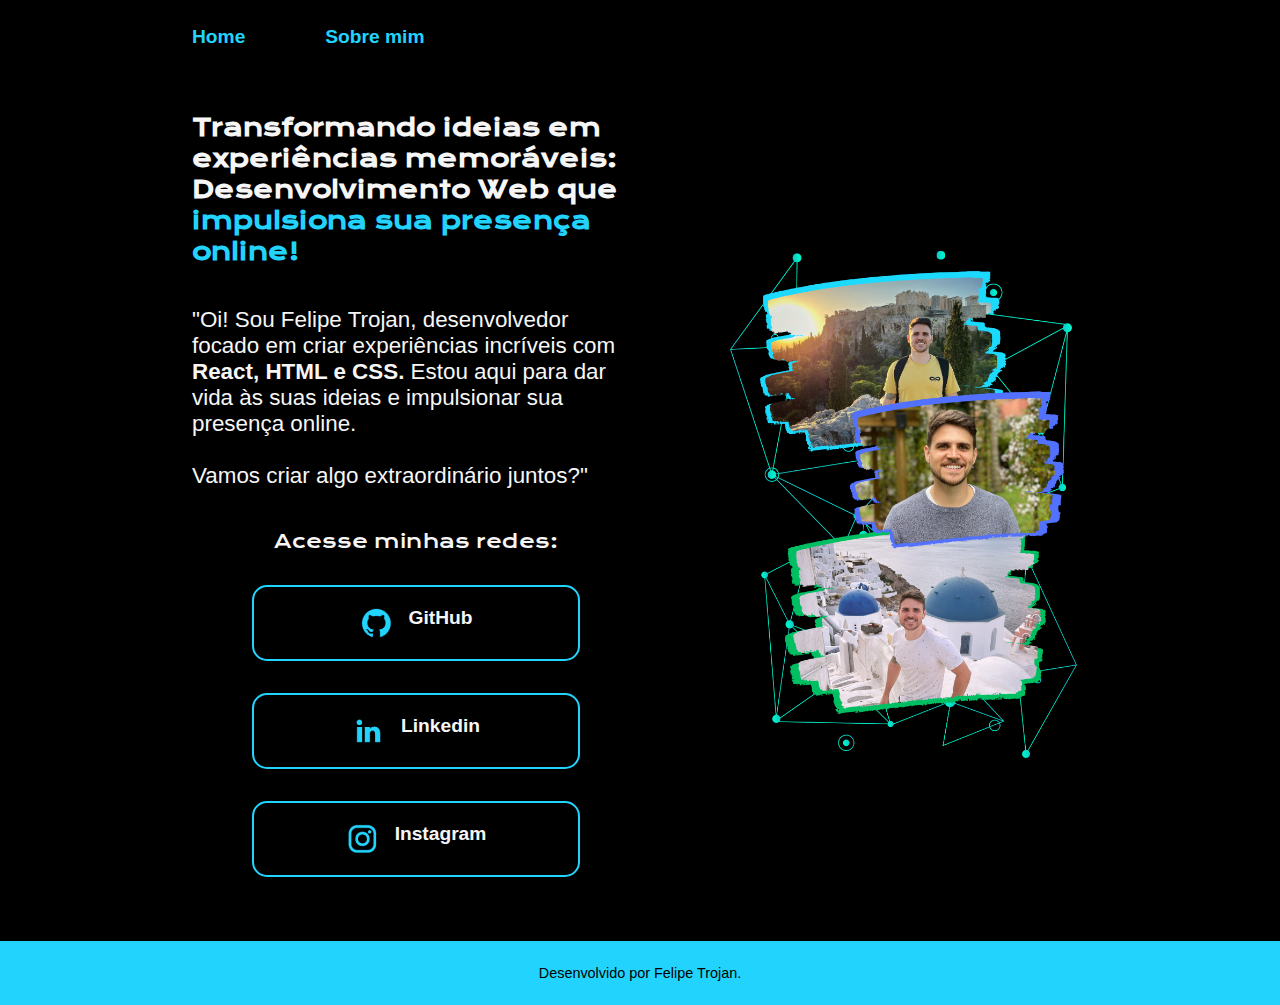
<file: index.html>
<!DOCTYPE html>
<html lang="pt-br">

<head>
    <meta charset="UTF-8"> 
    <meta http-equiv="X-UA-Compatible" content="IE=edge">
    <meta name="viewport" content="width=device-width, initial-scale=1.0">
    <title>Portifolio</title>
    <link rel="stylesheet" href="./styles/style.css">
</head>

<body>
    <header class="cabecalho">
        <nav class="cabecalho__menu">
            <a class="cabecalho__menu__link" href="index.html">Home</a>
            <a class="cabecalho__menu__link" href="about.html">Sobre mim</a>
        </nav>
    </header>

    <main class="apresentacao">
        <section class="apresentacao__conteudo">
            <h1 class="apresentacao__conteudo__titulo">Transformando ideias em experiências memoráveis: Desenvolvimento Web que <strong class="titulo-destaque">impulsiona sua presença online!</strong></h1>
            <p class="apresentacao__conteudo__texto">"Oi! Sou Felipe Trojan, desenvolvedor focado em criar experiências incríveis com <strong>React, HTML e CSS.</strong> Estou aqui para dar vida às suas ideias e impulsionar sua presença online.<br><br> Vamos criar algo extraordinário juntos?"</p>
            <div class="apresentacao__links">
                <h2 class="apresentacao__links_subtitulo">Acesse minhas redes: </h2>
                <a class="apresentacao__links__navegacao" href="https://github.com/fetrojan"><img src="./assets/github.png">GitHub</a>
                <a class="apresentacao__links__navegacao" href="https://linkedin.com/in/felipe-trojan-software-engineer"><img src="./assets/linkedin.png">Linkedin</a>
                <a class="apresentacao__links__navegacao" href="https://instagram.com/f_trojan"><img src="./assets/instagram.png">Instagram</a>
            </div>
        </section>
        <img class="apresentacao__imagem" src="./assets/Imagem.png" alt="Fotos Felipe">
    </main>    
    <footer class="rodape">
        <p>Desenvolvido por Felipe Trojan.</p>
    </footer>
</body>

</html>
</file>
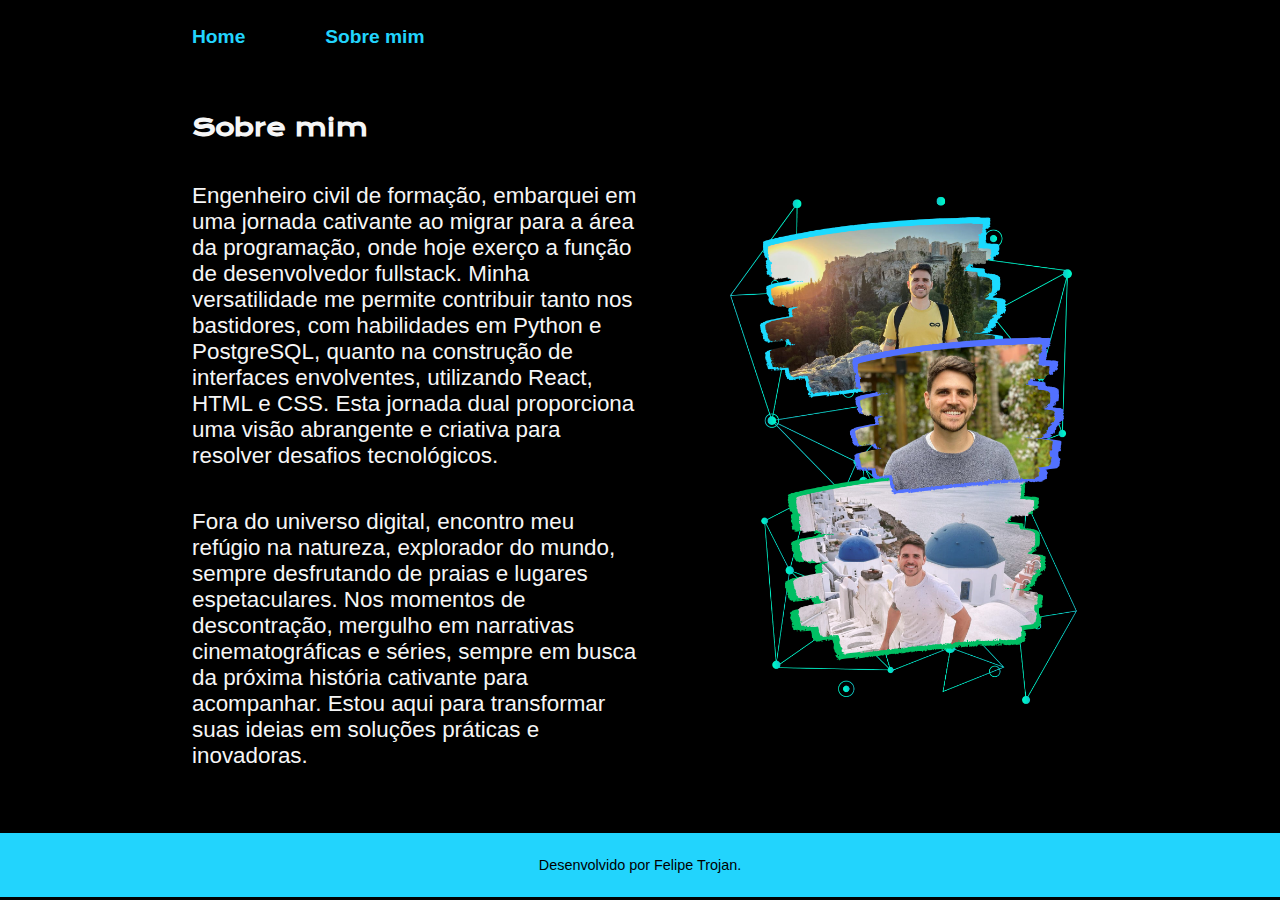
<file: about.html>
<!DOCTYPE html>
<html lang="pt-br">
<head>
    <meta charset="UTF-8">
    <meta name="viewport" content="width=device-width, initial-scale=1.0">
    <title>Sobre mim</title>
    <link rel="stylesheet" href="./styles/style.css">
</head>
<body>
    <header class="cabecalho">
        <nav class="cabecalho__menu">
            <a class="cabecalho__menu__link" href="index.html">Home</a>
            <a class="cabecalho__menu__link" href="about.html">Sobre mim</a>
        </nav>
    </header>
    <main class="apresentacao">
        <section class="apresentacao__conteudo">
            <h1 class="apresentacao__conteudo__titulo">Sobre mim</h1>
            <p class="apresentacao__conteudo__texto">Engenheiro civil de formação, embarquei em uma jornada cativante ao migrar para a área da programação, onde hoje exerço a função de desenvolvedor fullstack. Minha versatilidade me permite contribuir tanto nos bastidores, com habilidades em Python e PostgreSQL, quanto na construção de interfaces envolventes, utilizando React, HTML e CSS. Esta jornada dual proporciona uma visão abrangente e criativa para resolver desafios tecnológicos.</p>
            <p class="apresentacao__conteudo__texto">Fora do universo digital, encontro meu refúgio na natureza, explorador do mundo, sempre desfrutando de praias e lugares espetaculares. Nos momentos de descontração, mergulho em narrativas cinematográficas e séries, sempre em busca da próxima história cativante para acompanhar. Estou aqui para transformar suas ideias em soluções práticas e inovadoras.</p>
        </section>
        <img class="apresentacao__imagem" src="./assets/Imagem.png" alt="Fotos Felipe">
    </main>
    <footer class="rodape">
        <p>Desenvolvido por Felipe Trojan.</p>
    </footer>
</body>
</html>
</file>
<file: styles/style.css>
@import url('https://fonts.googleapis.com/css2?family=Krona+One&display=swap');
@import url('https://fonts.googleapis.com/css2?family=Montserrat:wght@400;600&display=swap');

:root {
    --cor-primaria:#000000;
    --cor-secundaria:#F6F6F6;
    --cor-terciaria: #22D4FD;
    --cor-hover:#272727;
    --fonte-primaria:'Krona One',sans-serif;
    --fonte-secundaria: 'Monteserrat', sans-serif;
}

* {
    margin: 0;
    padding: 0;
}

body{
    box-sizing: border-box;
    background-color: var(--cor-primaria);
    color: var(--cor-secundaria);
}

.cabecalho {
    padding: 2% 0% 0% 15%;
}

.cabecalho__menu {
    display: flex;
    gap: 80px;
}

.cabecalho__menu__link {
    font-family: var(--fonte-secundaria);
    font-size: 1.2rem;
    font-weight: 600;
    color:var(--cor-terciaria);
    text-decoration: none;
}
.cabecalho__menu__link:hover {
    color:#a7e9f8be;
}

.apresentacao {
    padding: 5% 15%;
    display: flex;
    align-items: center;
    justify-content: space-between;
    gap:82px;
}
.apresentacao__conteudo {
    width:50%;
    display: flex;
    flex-direction: column;
    gap: 40px;
}

.apresentacao__conteudo__titulo {
    font-size: 1.5rem;
    font-family: var(--fonte-primaria);
}
.titulo-destaque {
    color: var(--cor-terciaria);
}

.apresentacao__conteudo__texto {
    font-size: 1.4rem;
    font-family: var(--fonte-secundaria);
}

.apresentacao__links {
    display: flex;
    flex-direction: column;
    align-items: center;
    justify-content: space-between;
    gap: 32px;
}
.apresentacao__links_subtitulo {
    font-family: var(--fonte-primaria);
    font-weight: 400;
    font-size: 1.2rem;
}

.apresentacao__links__navegacao {
    display: flex;
    justify-content: center;
    gap: 16px;
    border: 2px solid var(--cor-terciaria);
    width:50%;
    text-align: center;
    border-radius: 15px;
    font-size: 1.2rem;
    font-weight: 600;
    padding: 20px 50px;
    text-decoration: none;
    color: var(--cor-secundaria);
    font-family: var(--fonte-secundaria);
}
.apresentacao__links__link:hover {
    background-color: var(--cor-hover);
}
.apresentacao__imagem {
    width: 40%;
}
.rodape {
    padding: 24px;
    color:var(--cor-primaria);
    background-color:var(--cor-terciaria);
    text-align: center;
    font-family: var(--fonte-secundaria);
    font-weight: 400;
    font-size: 0.9rem;
}

@media (max-width: 1200px) {
    .cabecalho {
        padding: 10%;
    }
    .cabecalho__menu {
        justify-content: center;
    }
    .apresentacao {
        flex-direction: column-reverse;
        padding: 5%;
    }
    .apresentacao__conteudo {
        width: auto;
    }
    .apresentacao__imagem {
        width:70%;
    }
}
</file>
